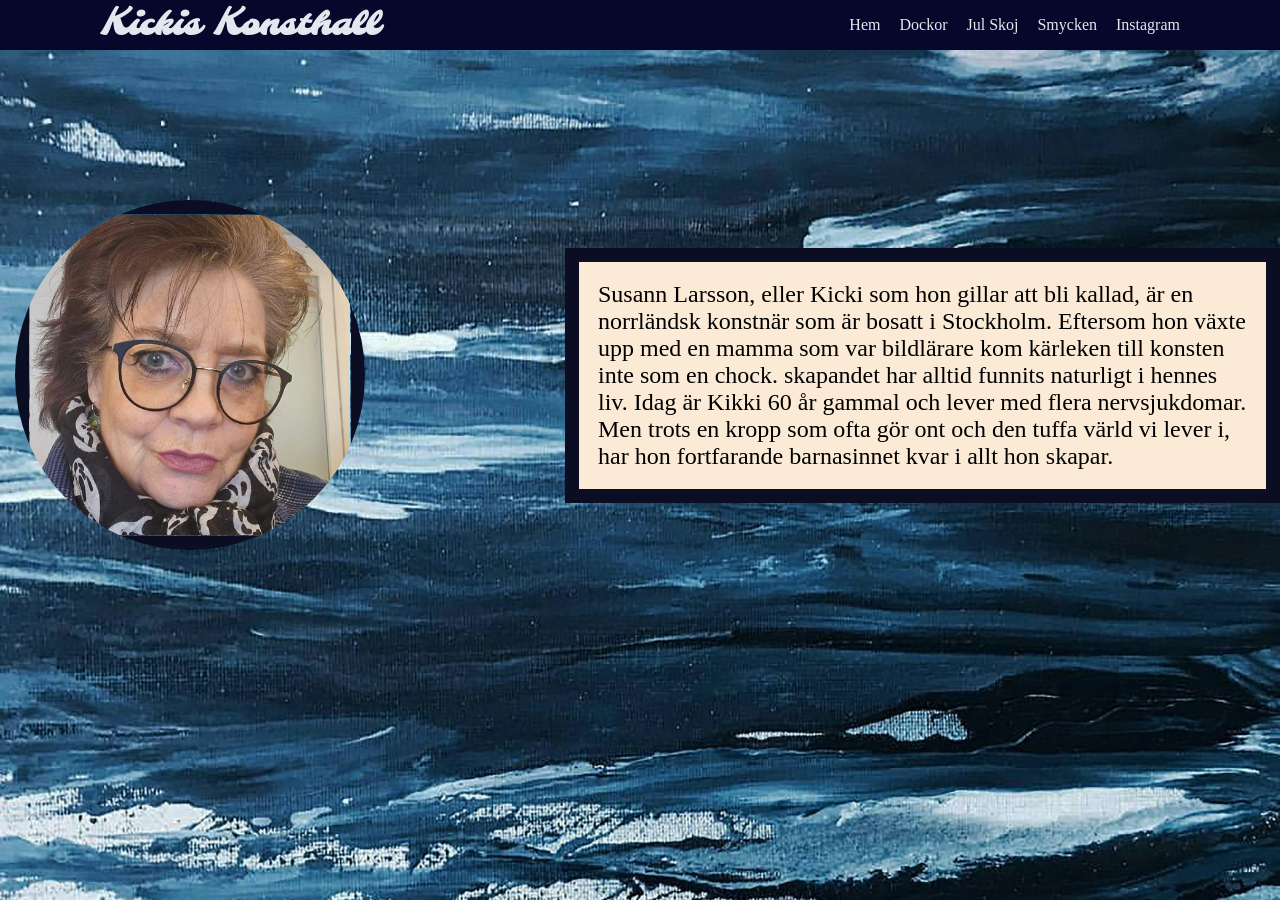
<file: index.html>
<!DOCTYPE html>
<html lang="en">
    <head>
        <meta charset="UTF-8">
        <meta name="viewport" content="width=device-width, initial-scale=1.0">
   <link rel="stylesheet" href="huvudsida-2.0.css">  
        <title>Konstnär: Susann Larsson</title>
   <style>@import url('https://fonts.googleapis.com/css2?family=Molle:ital@1&display=swap');</style>
    </head>
    
    <body> 

<!--Detta är toppen av hemsidan och ska vara med på alla sidor!-->
<div class="kropp">

    <header class="topp"> 
<nav>
    <div class="loga">
    <h1>Kickis Konsthall</h1>
</div>
<ul>
    <li><a href="Huvudsida.html">Hem</a></li>
    <li><a href="Tyggdokor.html">Dockor</a></li>
    <li><a href="Jul Godingar.html">Jul Skoj</a></li>
    <li><a href="Smycken.html">Smycken</a></li>
    <li><a href=""https://www.instagram.com/unikahantverk/">Instagram</a></li>
</ul>
</nav>

    
    </header>
</div>


<!--Information om Kicki sammt bild-->

<div class="huvud">
  
    <img src="Sussan Larsson.jpg" alt=""> 
    <p> Susann Larsson, eller Kicki som hon gillar att bli kallad, 
        är en norrländsk konstnär som är bosatt i Stockholm. 
        Eftersom hon växte upp med en mamma som var bildlärare kom kärleken till konsten inte som en chock.
        skapandet har alltid funnits naturligt i hennes liv. Idag är Kikki 60 år gammal och lever med flera nervsjukdomar. 
        Men trots en kropp som ofta gör ont och den tuffa värld vi lever i,
        har hon fortfarande barnasinnet kvar i allt hon skapar.
    </p>

 
  </div>
 



    </body>
</html>
</file>
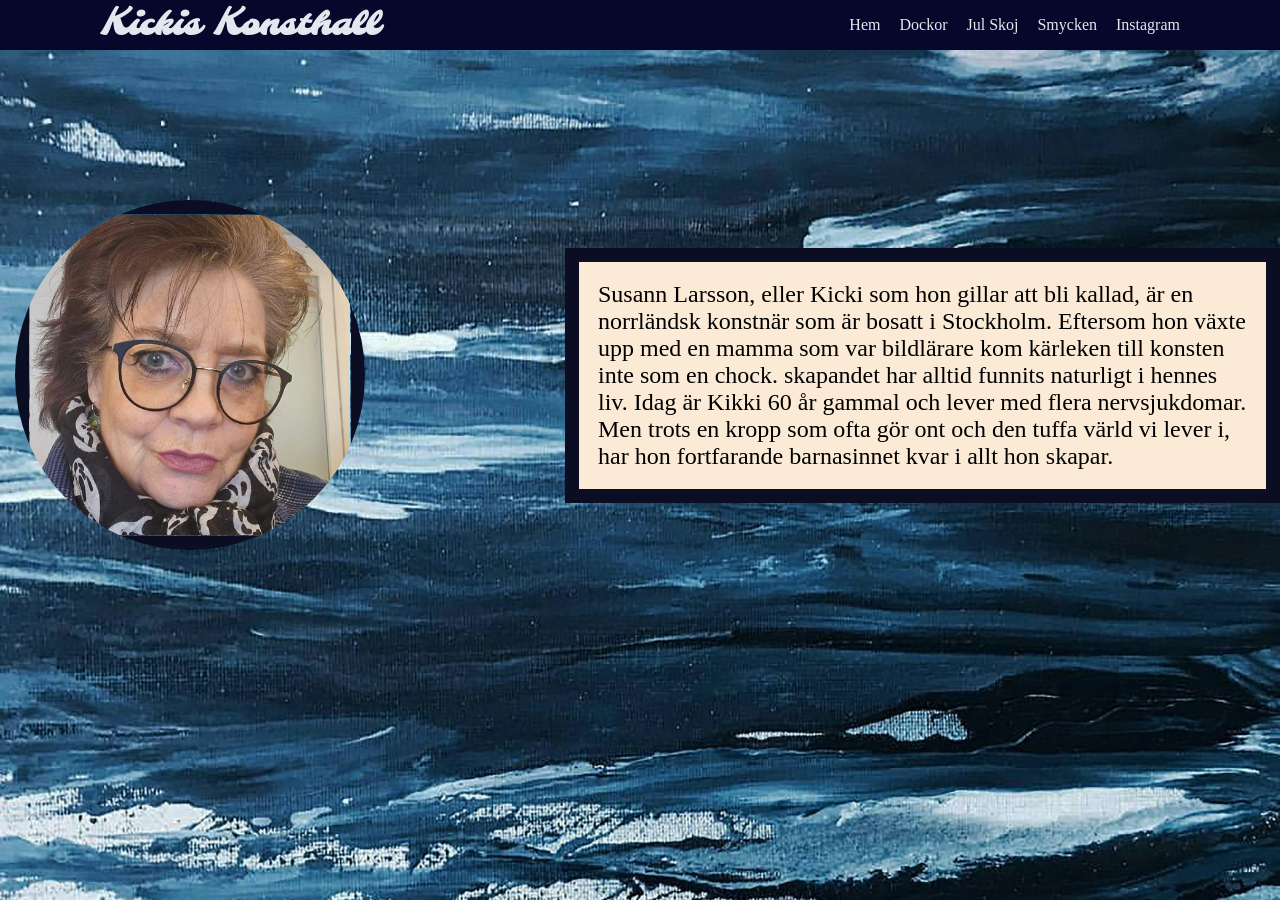
<file: Huvudsida.html>
<!DOCTYPE html>
<html lang="en">
    <head>
        <meta charset="UTF-8">
        <meta name="viewport" content="width=device-width, initial-scale=1.0">
   <link rel="stylesheet" href="huvudsida-2.0.css">  
        <title>Konstnär: Susann Larsson</title>
   <style>@import url('https://fonts.googleapis.com/css2?family=Molle:ital@1&display=swap');</style>
    </head>
    
    <body> 

<!--Detta är toppen av hemsidan och ska vara med på alla sidor!-->
<div class="kropp">

    <header class="topp"> 
<nav>
    <div class="loga">
    <h1>Kickis Konsthall</h1>
</div>
<ul>
    <li><a href="Huvudsida.html">Hem</a></li>
    <li><a href="Tyggdokor.html">Dockor</a></li>
    <li><a href="Jul Godingar.html">Jul Skoj</a></li>
    <li><a href="Smycken.html">Smycken</a></li>
    <li><a href=""https://www.instagram.com/unikahantverk/">Instagram</a></li>
</ul>
</nav>

    
    </header>
</div>


<!--Information om Kicki sammt bild-->

<div class="huvud">
  
    <img src="Sussan Larsson.jpg" alt=""> 
    <p> Susann Larsson, eller Kicki som hon gillar att bli kallad, 
        är en norrländsk konstnär som är bosatt i Stockholm. 
        Eftersom hon växte upp med en mamma som var bildlärare kom kärleken till konsten inte som en chock.
        skapandet har alltid funnits naturligt i hennes liv. Idag är Kikki 60 år gammal och lever med flera nervsjukdomar. 
        Men trots en kropp som ofta gör ont och den tuffa värld vi lever i,
        har hon fortfarande barnasinnet kvar i allt hon skapar.
    </p>

 
  </div>
 



    </body>
</html>
</file>
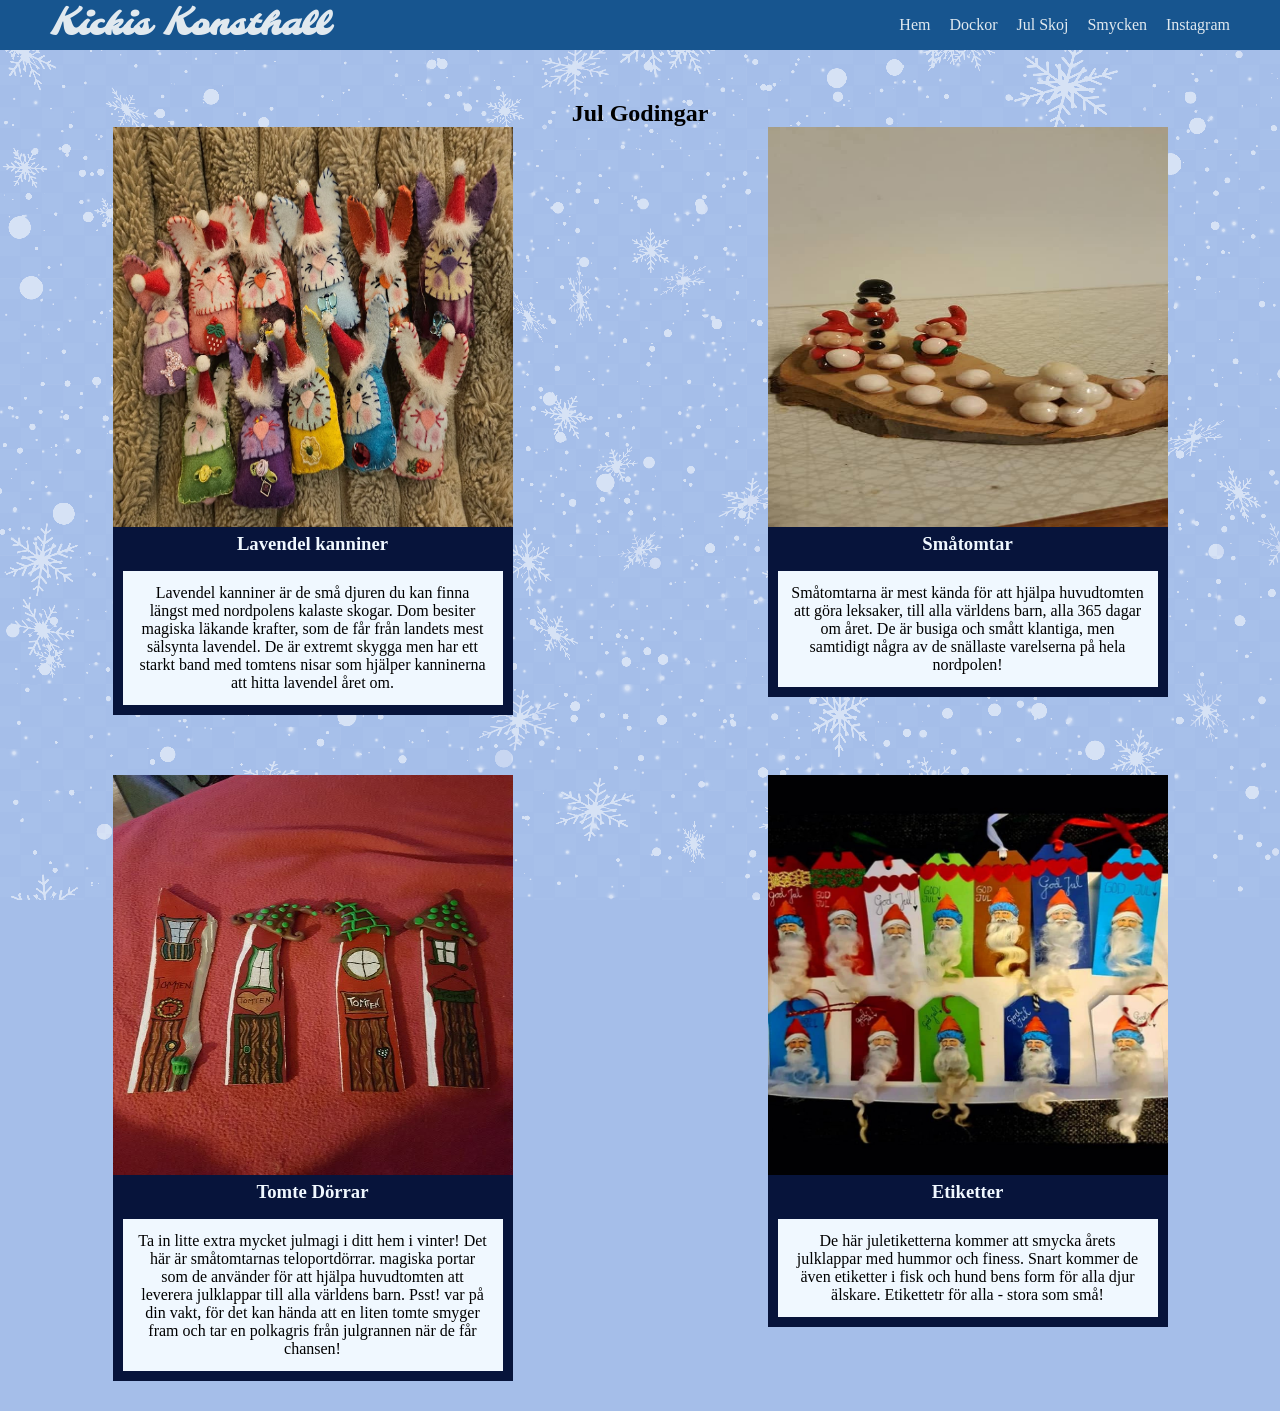
<file: Jul Godingar.html>
<!DOCTYPE html>
<html lang="en">
<head>
    <meta charset="UTF-8">
    <meta name="viewport" content="width=device-width, initial-scale=1.0">
<link rel="stylesheet" href="Jul-godingar.css">
    <title>Jul Godingar</title>
    <style>@import url('https://fonts.googleapis.com/css2?family=Molle:ital@1&display=swap');</style>
</head>
<body>

<!--Detta är toppen av hemsidan och ska vara med på alla sidor!-->

<div class="kropp">

    <header class="topp"> 
<nav>
    <div class="loga">
    <h1>Kickis Konsthall</h1>
</div>
<ul>
    <li><a href="Huvudsida.html">Hem</a></li>
    <li><a href="Tyggdokor.html">Dockor</a></li>
    <li><a href="Jul Godingar.html">Jul Skoj</a></li>
    <li><a href="">Smycken</a></li>
    <li><a href=""https://www.instagram.com/unikahantverk/">Instagram</a></li>
</ul>
</nav>
    </header>

<h2>Jul Godingar</h2>

<div class="Layout">         
<!--Bild och information om lavendel kanniner!-->  
    <div class="Lavendel">
    <img src="lavendel kanniner.jpg" alt="">
    <h3>Lavendel kanniner</h3>
    <p>Lavendel kanniner är de små djuren du kan finna längst med nordpolens kalaste skogar. 
        Dom besiter magiska läkande krafter, som de får från landets mest sälsynta lavendel. 
        De är extremt skygga men har ett starkt band med tomtens nisar som hjälper kanninerna att hitta lavendel året om.
    </p>
    </div>   

<!--Bild och information om Små tomtarna!--> 

<div class="tomtar">
    <img src="små tomtar 2.jpg" alt="">
    <h3>Småtomtar</h3>
    <p>Småtomtarna är mest kända för att hjälpa huvudtomten att göra leksaker,
        till alla världens barn, alla 365 dagar om året. De är busiga och smått klantiga, 
        men samtidigt några av de snällaste varelserna på hela nordpolen!</p>
</div>

<!--Bild och information om tomte dörrar!-->

<div class="dörrar">
    <img src="tomte dörrar.jpg" alt="">
    <h3>Tomte Dörrar</h3>
    <p>Ta in litte extra mycket julmagi i ditt hem i vinter! Det här är småtomtarnas teloportdörrar.
       magiska portar som de använder för att hjälpa huvudtomten att leverera julklappar till alla världens barn. 
       Psst! var på din vakt, för det kan hända att en liten tomte smyger fram och tar en polkagris från julgrannen när de får chansen!  
    </p>
</div>

<!--Bild och information om etiketter-->

<div class="etiketter">
    <img src="jul pysel 2.jpg" alt="">
    <h3>Etiketter</h3>
    <p>De här juletiketterna kommer att smycka årets julklappar med hummor och finess. 
        Snart kommer de även etiketter i fisk och hund bens form för alla djur älskare. 
        Etikettetr för alla - stora som små! </p>

</div>
</Div> 
<!--Bakgrunds bild--> 
 <div>
    <img src="fallingsnow.jpg" class="snöflingor" alt="">
</div>

       
</body>
</html>
</file>
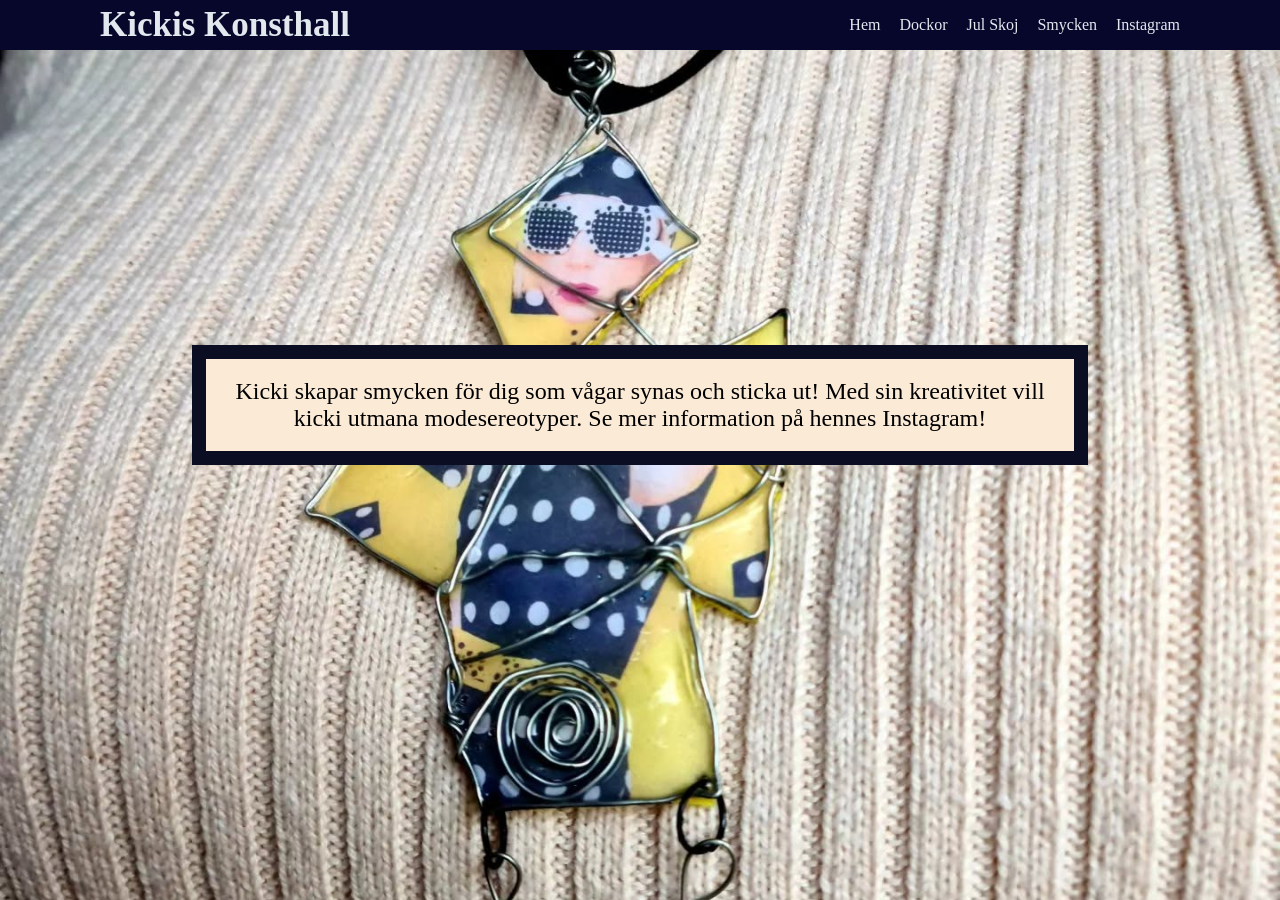
<file: Smycken.html>
<!DOCTYPE html>
<html lang="en">
   <head>
    <meta charset="UTF-8">
    <meta name="viewport" content="width=device-width, initial-scale=1.0">
<link rel="stylesheet" href="smycken.css">
    <title>Smyckeen</title>
    
   </head>

    <body>
   <div class="kropp">

    <header class="topp"> 
<nav>
    <div class="loga">
    <h1>Kickis Konsthall</h1>
</div>
<ul>
    <li><a href="Huvudsida.html">Hem</a></li>
    <li><a href="Tyggdokor.html">Dockor</a></li>
    <li><a href="Jul Godingar.html">Jul Skoj</a></li>
    <li><a href="Smycken.html">Smycken</a></li>
    <li><a href=""https://www.instagram.com/unikahantverk/">Instagram</a></li>
</ul>
</nav>

    </header>


    <div class="smycke">
        <img src="halsband.jpg" alt="">
        <p>Kicki skapar smycken för dig som vågar synas och sticka ut!
           Med sin kreativitet vill kicki utmana modesereotyper. Se mer
           information på hennes Instagram!  
        </p>
    </div>

    </body>
</html>
</file>
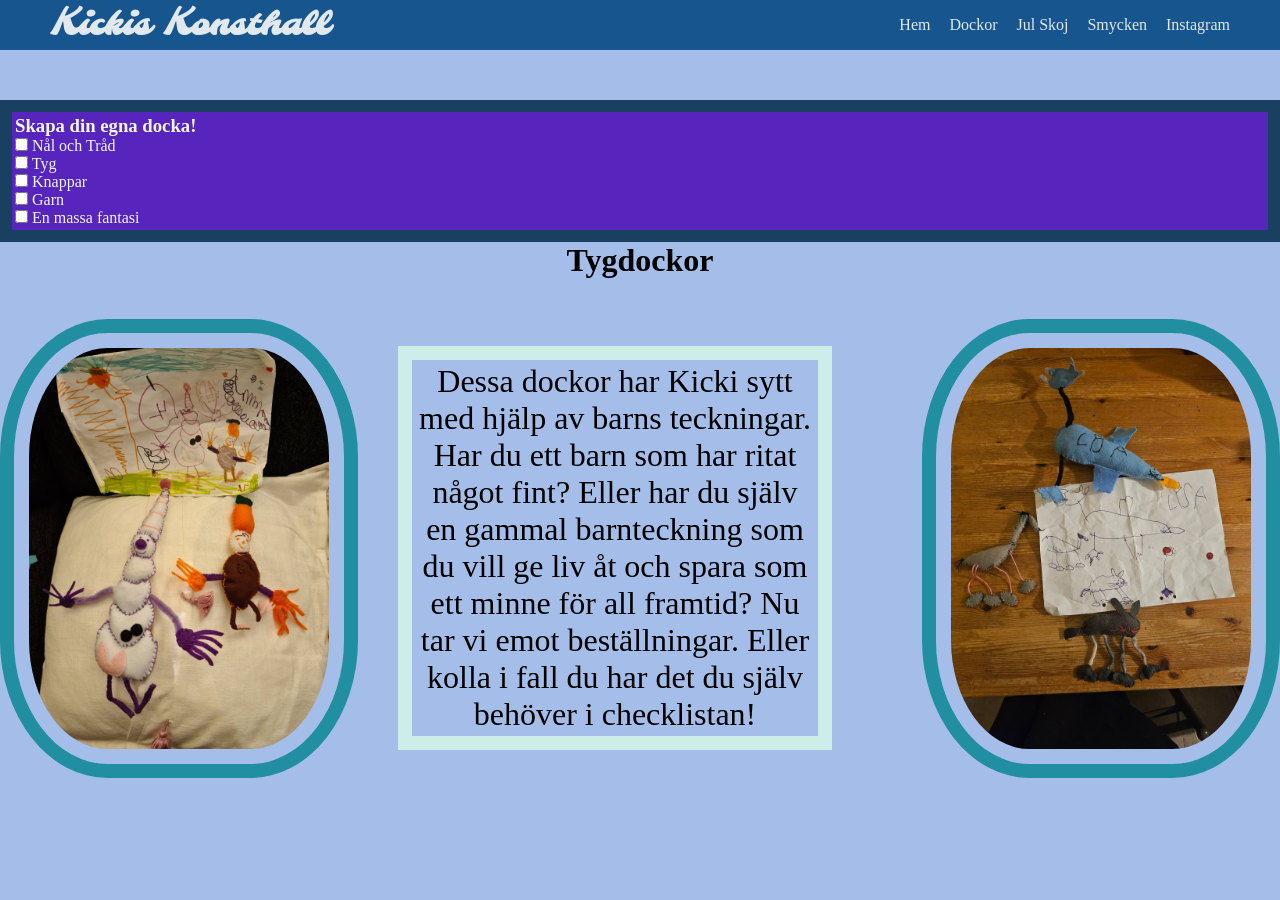
<file: Tyggdokor.html>
<!DOCTYPE html>
<html lang="en">
    <head>
        <meta charset="UTF-8">
        <meta name="viewport" content="width=device-width, initial-scale=1.0">
        <link rel="stylesheet" href="Dokor.css">
        <style>@import url('https://fonts.googleapis.com/css2?family=Molle:ital@1&display=swap');</style>
        <title>Dokor</title>
    </head>  
 <body> 
<!--Checklistan för att skapa din egna docka!-->

<div class="checklista-docka">
<h3>Skapa din egna docka!</h3>
<div>
<input type="checkbox" name="bok" id="bok" onclick="myFunktion()">
<label for="bok">Nål och Tråd</label>
</div>
<div>
<input type="checkbox" name="tygger" id="tygger" onclick="myFunktion()">
<label for="tygger">Tyg</label>
</div>
<div>
<input type="checkbox" name="knappar" id="knappar" onclick="myFunktion()">
<label for="knappar">Knappar</label>
</div>
<div>
<input type="checkbox" name="Ul" id="Ul" onclick="myFunktion()">
<label for="Ul">Garn</label>
</div>
<div>
<input type="checkbox" name="Fantasi" id="fantasi" onclick="myFunktion()" >
<label for="fantasi">En massa fantasi</label>
</div>
<p id="klart-meddelande" style="display: none;">Yay! Du är redo att göra din egna docka!</p>
</div>


<!--Information som ska vara med på varje sida!-->
<header class="topp">
<nav>
    <div class="loga">
    <h1>Kickis Konsthall</h1>
</div>
<ul>
    <li><a href="Huvudsida.html">Hem</a></li>
    <li><a href="Tyggdokor.html">Dockor</a></li>
    <li><a href="detalj-kanniner.html">Jul Skoj</a></li>
    <li><a href="">Smycken</a></li>
    <li><a href=""https://www.instagram.com/unikahantverk/">Instagram</a></li>
</ul>
</nav>


</header>

<!--Sidans huvud rubrik!-->
    <h2>Tygdockor</h2>

<div class="innehåll"> 
  <!--Bilder och information om dockorna-->
    <img src="dokor 2.jpg" alt="">
    <p> Dessa dockor har Kicki sytt med hjälp av barns teckningar.
    Har du ett barn som har ritat något fint? 
    Eller har du själv en gammal barnteckning som du vill 
    ge liv åt och spara som ett minne för all framtid? 
    Nu tar vi emot beställningar. Eller kolla i fall du har det du själv behöver i
    checklistan!
    </p>

    <img src="dokor 3.jpg" alt="">
    
</div>

<div class="spegel"> 
    

</div>
    
   
<script src="check lista.js"></script>    
</body>
</html>
</file>
<file: huvudsida-2.0.css>
/*Design för information som ska vara med på varje sida!*/

* {
   margin: 0px;
   padding: 0px;
   box-sizing: border-box;
}

nav {
   width: 100%;
   height: 50px;
   line-height: 50px;
   padding: 0px 100px;
   position: fixed;
   background-color: rgb(7, 7, 44);

}

nav .loga h1{
   
   font-size: 35px;
   font-weight: bold;
   font-family: "Molle", cursive;
   float: left;
   color: rgb(225, 233, 239);

}
nav ul {
   float: right;
}
nav li {
   display: inline-block;
   list-style: none;
   margin-left: 15px;

}

nav li a {
   color: rgb(225, 233, 239);
   text-decoration: none;
}   

/*Inormation för varje sida avslutar!*/ 

/*Design för hemsidan börjar*/

.huvud {
   display: flex;
   align-items: center;
   justify-content: center;
   padding-top: 200px;
   padding-left: 15px;
}
.huvud img {
   width: 350px;
   height: 350px;
   clip-path: circle(50%);
   padding: 1px;
   border: 14px rgb(11, 13, 35) solid;
 }
.huvud p {
   font-family: Cambria, Cochin, Georgia, Times, 'Times New Roman', serif;
   font-size: x-large;
   padding: 19px;
   border: 14px rgb(11, 13, 35) solid;
   background-color: hsl(34, 78%, 91%);
   margin-left: 200px ;
   
   
}

html body {
   user-select: none;
   background-image: url("blåafärgen.jpg");
   background-size: cover;
   background-repeat: no-repeat;
   background-attachment: fixed;
     
}
</file>
<file: Jul-godingar.css>
/*Design information som ska vara med på varje sida!(Jul audition)*/
.innehåll {
   display: flex;
   justify-content: center;
   align-items: center;
   gap: 40px;
   margin-top: 40px;

}

.innehåll img {
    width: 28%;
    height: 28%;
    border-radius: 30%;
    display: flex;
    align-items: center;
    padding: 15px;
    border: 14px rgb(33, 142, 161) solid;}
* {
   margin: 0px;
   padding: 0px;
   box-sizing: border-box;
}

nav {
   width: 100%;
   height: 50px;
   line-height: 50px;
   padding: 0px 50px;
   position: fixed;
   top: 0px;
   left: 0px;
   z-index: 100%;
   background-color: rgb(23, 85, 143);

}

nav .loga h1{
   
   font-size: 35px;
   font-weight: bold;
   font-family: "Molle", cursive;
   float: left;
   color: rgb(225, 233, 239);

}
nav ul {
   float: right;
}
nav li {
   display: inline-block;
   list-style: none;
   margin-left: 15px;

}

nav li a {
   color: rgb(225, 233, 239);
   text-decoration: none;
   
}

nav a:hover {
   background-color: rgb(48, 48, 109);;
   
}

/*Information för varje sida avslutar!(jul adition)*/

/*Här börjar jul godingar webb informationen!*/ 

/*kolla upp hur man gör kollumner! KOM TILLBACKA!*/
.Layout{
   display: grid; grid-template-columns: 1fr 1fr;
   justify-content: center;
   align-items: start;
   gap: 30px;
   min-width: 500px;
   margin: 0 auto;
}

h2 {
   font-family: Cambria, Cochin, Georgia, Times, 'Times New Roman', serif;
   text-align: center;
}

/*Design för lavendel kanniner*/

.Lavendel {
   display: flex;
   flex-direction: column;
   align-items: center;
   margin-bottom: 30px;
}
.Lavendel h3{ 
   font-family: Cambria, Cochin, Georgia, Times, 'Times New Roman', serif;
   width: 400px;
   text-align: center;
   color: aliceblue;
   background-color: hsl(225, 79%, 13%);
   padding: 6px 0;
}

.Lavendel img {
   height: 400px;
   width: 400px;
   align-items: left;
}

.Lavendel p {
   font-family: Cambria, Cochin, Georgia, Times, 'Times New Roman', serif;
   font-size: medium;
   padding: 13px; 
   border: 10px solid hsl(225, 79%, 13%);
   background-color: hsl(208, 100%, 97%);
   max-width: 400px;
   text-align: center;

}


/*Design för småtomtar momentet*/

.tomtar {
   display: flex;
   flex-direction: column;
   align-items: center;
   margin-bottom: 30px;
}

.tomtar h3 {
   font-family: Cambria, Cochin, Georgia, Times, 'Times New Roman', serif;
   width: 400px;
   text-align: center;
   color: aliceblue;
   background-color: hsl(225, 79%, 13%);
   padding: 6px 0; 
}

.tomtar img {
   height: 400px;
   width: 400px;
   align-items: center;
}

.tomtar p {
   font-family: Cambria, Cochin, Georgia, Times, 'Times New Roman', serif;
   font-size: medium;
   padding: 13px; 
   border: 10px solid hsl(225, 79%, 13%);
   background-color: hsl(208, 100%, 97%);
   max-width: 400px;
   text-align: center;
}

/*Design för tomte dörrar moment*/

.dörrar {
   display: flex;
   flex-direction: column;
   align-items: center;
   margin-bottom: 30px;   
}

.dörrar h3 {

  font-family: Cambria, Cochin, Georgia, Times, 'Times New Roman', serif;
   width: 400px;
   text-align: center;
   color: aliceblue;
   background-color: hsl(225, 79%, 13%);
   padding: 6px 0;
}

.dörrar img {
   height: 400px;
   width: 400px;
   align-items: center;
}

.dörrar p {
   font-family: Cambria, Cochin, Georgia, Times, 'Times New Roman', serif;
   font-size: medium;
   padding: 13px; 
   border: 10px solid hsl(225, 79%, 13%);
   background-color: hsl(208, 100%, 97%);
   max-width: 400px;
   text-align: center;
}

/*Design för etiketter moment*/

.etiketter {
   display: flex;
   flex-direction: column;
   align-items: center;
   margin-bottom: 30px;
}

.etiketter h3 {
   font-family: Cambria, Cochin, Georgia, Times, 'Times New Roman', serif;
   width: 400px;
   text-align: center;
   color: aliceblue;
   background-color: hsl(225, 79%, 13%);
   padding: 6px 0;
}

.etiketter img {
   height: 400px;
   width: 400px;
   align-items: center;
}

.etiketter p {
   font-family: Cambria, Cochin, Georgia, Times, 'Times New Roman', serif;
   font-size: medium;
   padding: 13px; 
   border: 10px solid hsl(225, 79%, 13%);
   background-color: hsl(208, 100%, 97%);
   max-width: 400px;
   text-align: center;
}

/*Bakgrunds bild med snöflingor sammt bakgrunds färg!*/

.snöflingor { 
   top: 0;
   left: 0;
   width: 100%;
   height: 100%;
   position: fixed;
   object-fit: cover;
   mix-blend-mode: screen;
   filter: contrast(300%) brightness(55%);
   z-index: -1;
   pointer-events: none;
     
}

body {
    background-color: lch(76.26% 24.64 266.26);
    padding-top: 100px;
    overflow-x: hidden; 
      
}
</file>
<file: smycken.css>
/*Design för information som ska vara med på varje sida!*/

* {
   margin: 0px;
   padding: 0px;
   box-sizing: border-box;
}

nav {
   width: 100%;
   height: 50px;
   line-height: 50px;
   padding: 0px 100px;
   position: fixed;
   background-color: rgb(7, 7, 44);
   z-index: 100;

}

nav .loga h1{
   
   font-size: 35px;
   font-weight: bold;
   font-family: "Molle", cursive;
   float: left;
   color: rgb(225, 233, 239);

}
nav ul {
   float: right;
}
nav li {
   display: inline-block;
   list-style: none;
   margin-left: 15px;

}

nav li a {
   color: rgb(225, 233, 239);
   text-decoration: none;
}   

/*Inormation för varje sida avslutar!*/ 

.smycke {
   position: relative;
   display: flex;
   justify-content: center;
   align-items: center;
   height: 90vh;
}

.smycke img {
   top: 0;
   left: 0;
   width: 100%;
   height: 100%;
   position: fixed;
   object-fit: cover;
   mix-blend-mode: screen;
   z-index: -1;
   pointer-events: none;
}

.smycke p {
   position: relative;
   padding-top: 50px;
   font-family: Cambria, Cochin, Georgia, Times, 'Times New Roman', serif;
   font-size: x-large;
   text-align: center;
   padding: 19px;
   border: 14px rgb(11, 13, 35) solid;
   background-color: hsl(34, 78%, 91%);
   max-width: 70%;
}
</file>
<file: Dokor.css>
/*Design information som ska vara med på varje sida!*/
.innehåll {
   display: flex;
   justify-content: center;
   align-items: center;
   gap: 40px;
   margin-top: 40px;


}

.innehåll img {
    width: 28%;
    height: 28%;
    border-radius: 30%;
    display: flex;
    align-items: center;
    padding: 15px;
    border: 14px rgb(33, 142, 161) solid;}
* {
   margin: 0px;
   padding: 0px;
   box-sizing: border-box;
}

nav {
   width: 100%;
   height: 50px;
   line-height: 50px;
   padding: 0px 50px;
   position: fixed;
   top: 0px;
   left: 0px;
   z-index: 100%;
   background-color: rgb(23, 85, 143);

}

nav .loga h1{
   
   font-size: 35px;
   font-weight: bold;
   font-family: "Molle", cursive;
   float: left;
   color: rgb(225, 233, 239);

}
nav ul {
   float: right;
}
nav li {
   display: inline-block;
   list-style: none;
   margin-left: 15px;

}

nav li a {
   color: rgb(225, 233, 239);
   text-decoration: none;
   
}

nav a:hover {
   background-color: rgb(48, 48, 109);;
   
}

/*Design för chcklista*/

.checklista-docka {
   padding: 3px;
   border: 12px solid hsl(208, 58%, 24%) ;
   font-family: Cambria, Cochin, Georgia, Times, 'Times New Roman', serif;
   color: hsl(208, 100%, 97%);
   background-color: rgb(87, 36, 190);
   

}








/*Här börjar själva dock sidan!*/

.spegel img {
   width: 19%;
    height: 19%;
    border-radius: 50%;
    display: flex;
    align-items: center;
    padding: 19px;
    border: 14px rgb(25, 139, 120) solid;
    margin-right: 50px;   
    
}



body {
    background-color:lch(76.26% 24.64 266.26);
    padding-top: 100px; 
}

h2 {
    font-family: Cambria, Cochin, Georgia, Times, 'Times New Roman', serif;
    font-size: xx-large;
    text-align: center;
   


}

p{
   font-family: Cambria, Cochin, Georgia, Times, 'Times New Roman', serif;
   font-size: xx-large;
   text-align: center;
   padding: 3px;
   border: 14px rgb(204, 237, 232) solid;
   margin-right: 50px; 
}
</file>
